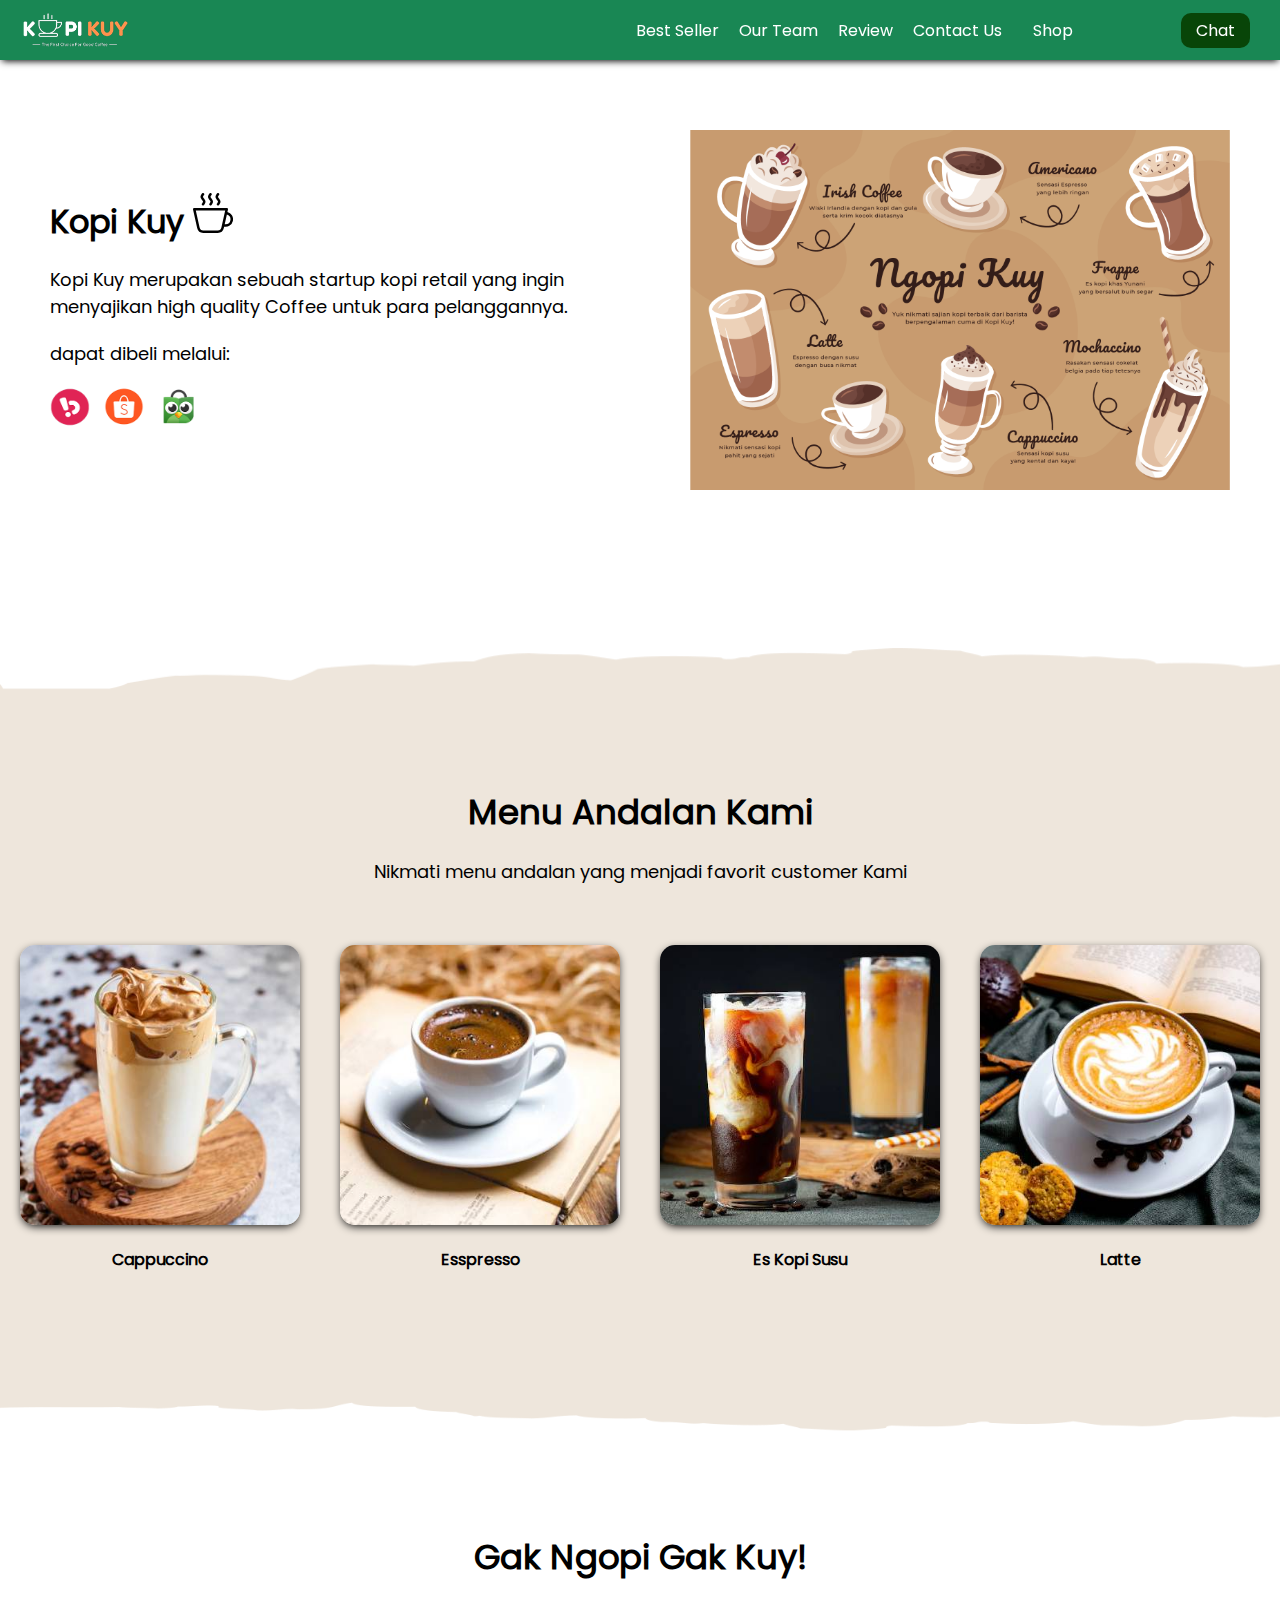
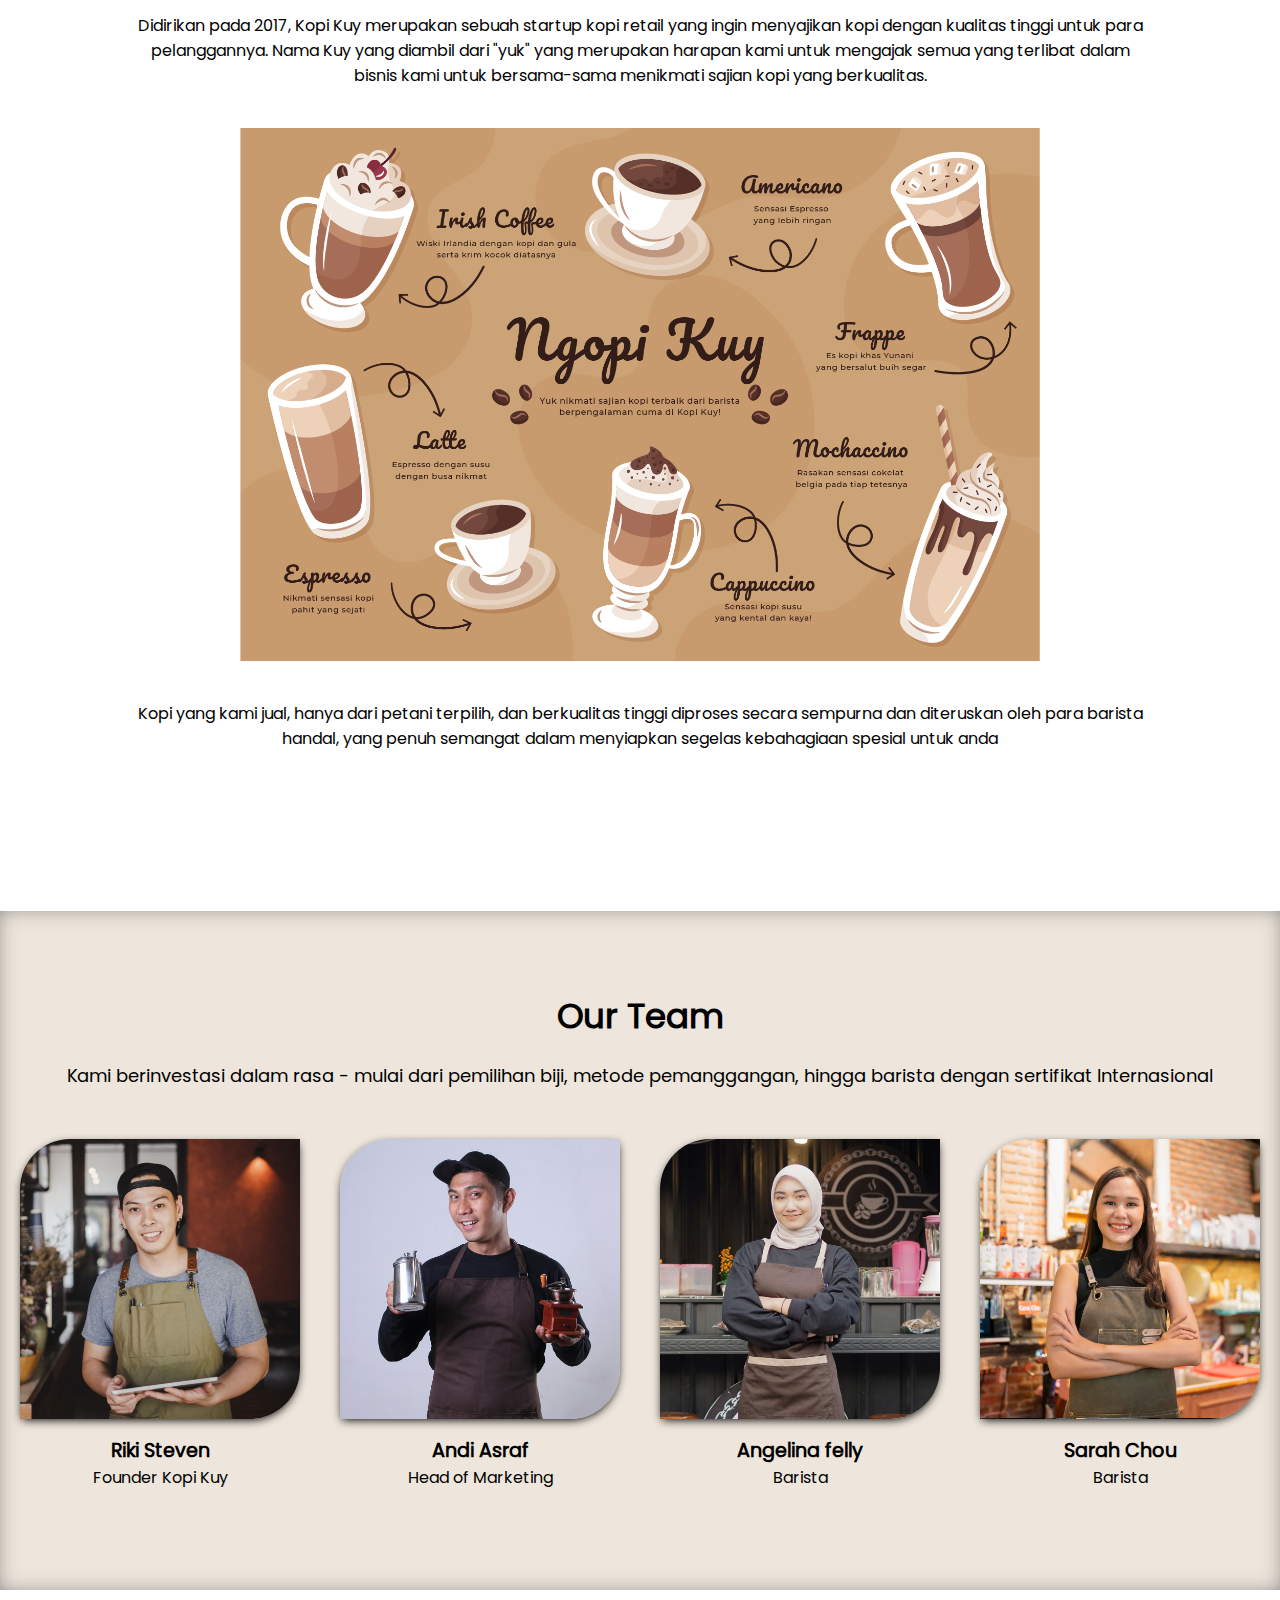
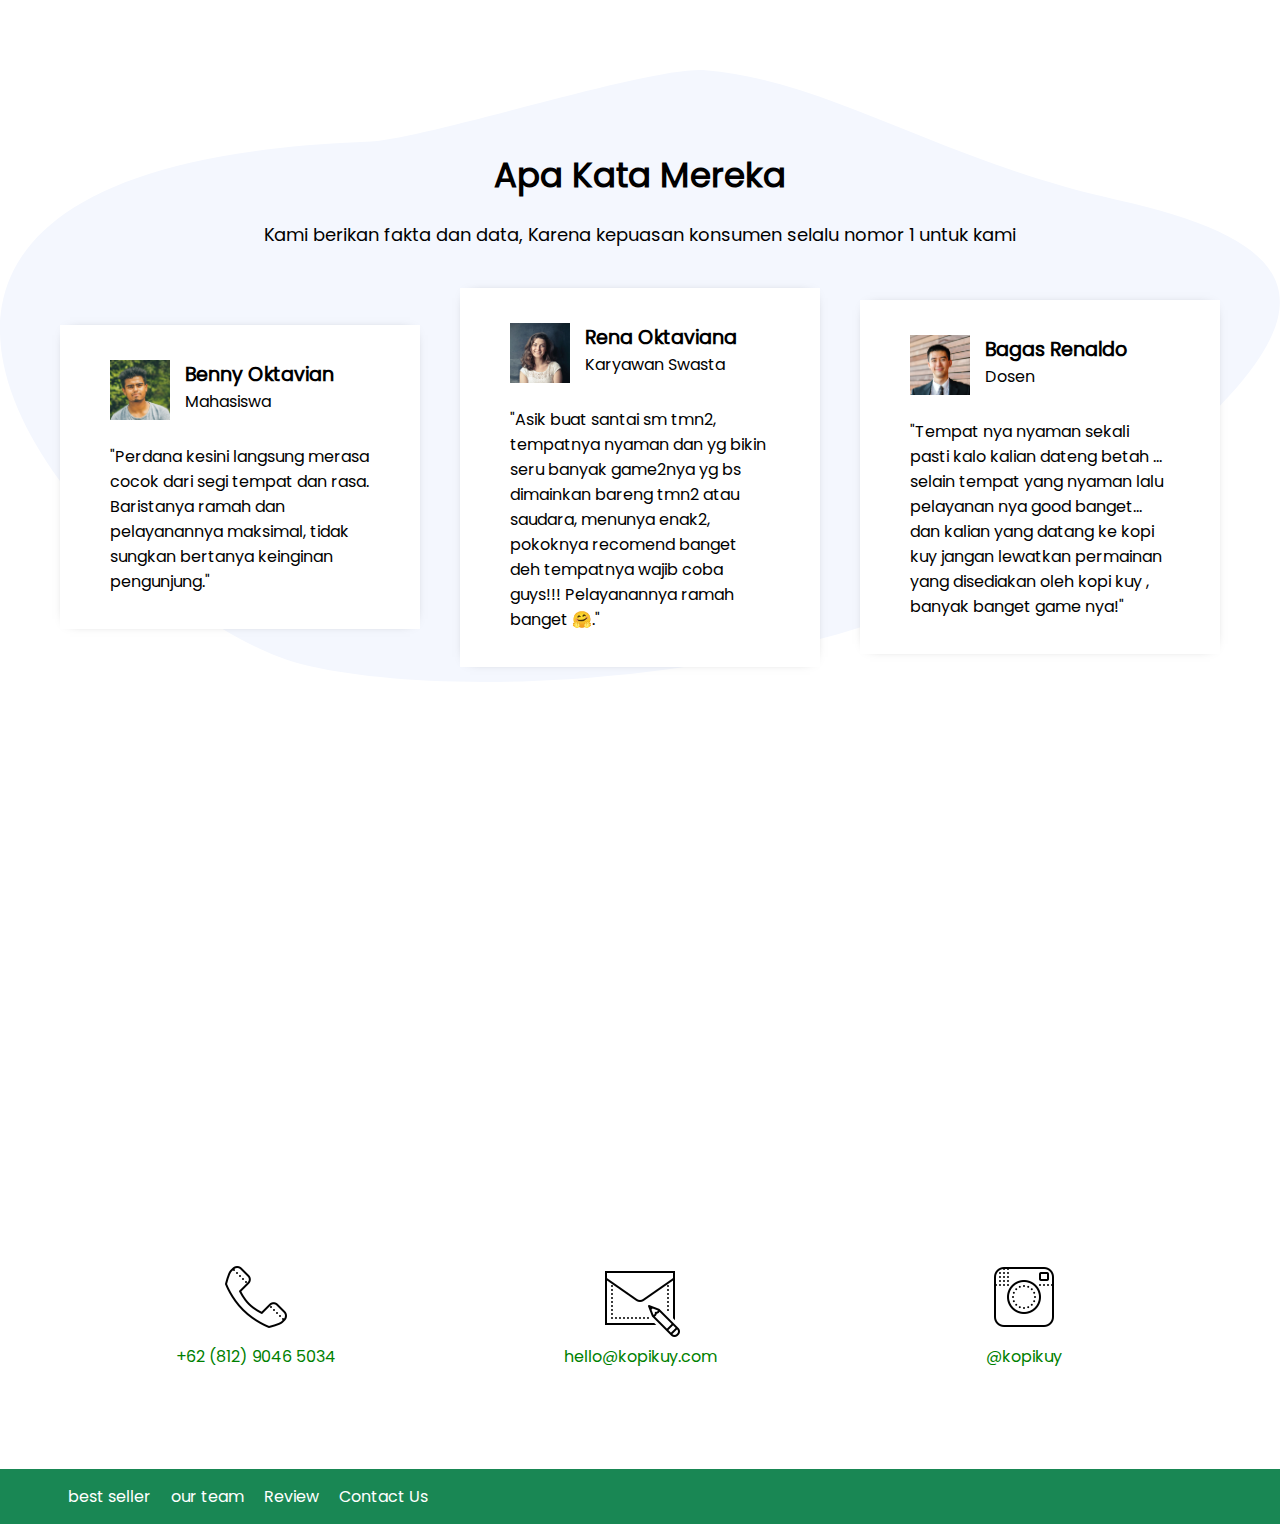
<file: index.html>
<!DOCTYPE html>
<html lang="id">

<head>
    <meta charset="UTF-8">
    <meta http-equiv="X-UA-Compatible" content="IE=edge">
    <meta name="viewport" content="width=device-width, initial-scale=1.0">
    <link rel="shortcut icon" href="images/favicon.ico" type="image/x-icon">
    <title>Website Kopi Kuy</title>
    <link rel="stylesheet" href="css/style.css">
</head>

<body>
    <nav>
        <img class="logo" src="images/logo/logo_kuy.png">
        <div class="navigasi">
            <a href="#best-seller">Best Seller</a>
            <a href="#our-team">Our Team</a>
            <a href="#review">Review</a>
            <a href="#contact-us">Contact Us</a>
        </div>
        <a class="shop" href="produk.html">Shop</a>
        <a class="chat" href="https://wa.me/628123456?text=Saya ingin bertanya" target="_blank">Chat</a>
    </nav>

    <!-- Tulis Kode HTML / <header> Setelah baris di bawah ini (baris 28) -->
<header>
    <div class="kiri">
        <h1> Kopi Kuy <img src="images/icon/icon_kopi.svg" alt=""> </h1>
            <p>Kopi Kuy merupakan sebuah startup kopi retail yang ingin menyajikan 
            high quality Coffee untuk para pelanggannya.</p>
            <p>dapat dibeli melalui:</p>
        <div class="olshop">
                <img src="images/logo/logo_bukalapak.png" alt="">
                <img src="images/logo/logo_shopee.png" alt="">
                <img src="images/logo/logo_tokopedia.png" alt="">
        </div>
        </div>
        <div class="kanan">
            <img src="images/about-us/aset_kopi_jumbo.png" alt="">
        </div>
</header>

<section class="best-seller" id="best-seller">

    <h2>Menu Andalan Kami</h2>
    <p>Nikmati menu andalan yang menjadi favorit customer Kami</p>

    <div class="produk">
        <img src="images/produk/product_capuchino.jpg" alt="">
        <p>Cappuccino</p>
    </div>
    <div class="produk">
        <img src="images/produk/product_espresso.jpg" alt="">
        <p>Esspresso</p>
    </div>
    <div class="produk">
        <img src="images/produk/product_kopi_susu.jpg" alt="">
        <p>Es Kopi Susu</p>
    </div>
    <div class="produk">
        <img src="images/produk/product_latte.jpg" alt="">
        <p>Latte</p>
    </div>

</section>

<section class="about-us" id="about-us">
    <h2>Gak Ngopi Gak Kuy!</h2>
    <p>Didirikan pada 2017, Kopi Kuy merupakan sebuah startup kopi retail 
        yang ingin menyajikan kopi dengan kualitas tinggi untuk para pelanggannya. 
        Nama Kuy yang diambil dari "yuk" yang merupakan harapan kami untuk mengajak semua 
        yang terlibat dalam bisnis kami untuk bersama-sama menikmati sajian kopi yang berkualitas.</p>
        <img src="images/about-us/aset_kopi_jumbo.png" alt="">
        <p>Kopi yang kami jual, hanya dari petani terpilih, dan berkualitas tinggi diproses 
            secara sempurna dan diteruskan oleh para barista handal, yang penuh semangat 
            dalam menyiapkan segelas kebahagiaan spesial untuk anda
        </p>
</section>

<section class="our-team" id="our-team">
    <h2> Our Team </h2>
    <p>Kami berinvestasi dalam rasa - mulai dari pemilihan biji, metode pemanggangan, hingga barista dengan sertifikat Internasional</p>
        <div class="team">
            <img src="images/team/team1.jpg" alt="">
            <h3>Riki Steven</h3>
            <p>Founder Kopi Kuy</p>
        </div>
        <div class="team">
            <img src="images/team/team2.jpg" alt="">
            <h3>Andi Asraf</h3>
            <p>Head of Marketing</p>
        </div>
        <div class="team">
            <img src="images/team/team3.jpg" alt="">
            <h3>Angelina felly</h3>
            <p>Barista</p>
        </div>
        <div class="team">
            <img src="images/team/team4.jpg" alt="">
            <h3>Sarah Chou</h3>
            <p>Barista</p>
        </div>
</section>

<section class="review" id="review">
    <h2>Apa Kata Mereka</h2>
    <p>Kami berikan fakta dan data, Karena kepuasan konsumen selalu nomor 1 untuk kami</p>
        <div class="testimoni">
            <img src="images/customer/customer1.jpg" alt="">
                <div class="profile">
                    <h3>Benny Oktavian</h3>
                    <p>Mahasiswa</p>
                </div>
            <p>"Perdana kesini langsung merasa cocok dari segi tempat dan rasa. 
                Baristanya ramah dan pelayanannya maksimal, tidak sungkan bertanya keinginan pengunjung."</p>

        </div>
        <div class="testimoni">
            <img src="images/customer/customer2.jpg" alt="">
                <div class="profile">
                    <h3>Rena Oktaviana</h3>
                    <p>Karyawan Swasta</p>
                </div>
            <p>"Asik buat santai sm tmn2, tempatnya nyaman dan yg bikin seru banyak game2nya 
                yg bs dimainkan bareng tmn2 atau saudara, menunya enak2, pokoknya recomend 
                banget deh tempatnya wajib coba guys!!! Pelayanannya ramah banget 🤗."</p>
        </div>
        <div class="testimoni">
            <img src="images/customer/customer3.jpg" alt="">
                <div class="profile">
                        <h3>Bagas Renaldo</h3>
                        <p>Dosen</p>
                    </div>
                <p>"Tempat nya nyaman sekali pasti kalo kalian dateng betah ... selain tempat yang nyaman lalu pelayanan nya good banget... dan kalian yang datang ke kopi kuy jangan lewatkan permainan yang disediakan oleh kopi kuy , banyak banget game nya!"</p>
            </div>      


        </div>
</section>

<section class="contact-us" id="contact-us">
    <iframe src="https://www.google.com/maps/embed?pb=!1m14!1m8!1m3!1d7932.741866032694!2d106.668581!3d-6.214715!3m2!1i1024!2i768!4f13.1!3m3!1m2!1s0x2e69f9912c7f297b%3A0xe5a3a671dae861ab!2sKopi%20kuy!5e0!3m2!1sid!2sid!4v1680617229460!5m2!1sid!2sid"
    allowfullscreen="" loading="lazy" referrerpolicy="no-referrer-when-downgrade"></iframe>
        <div class="kontak">
            <img src="images/icon/icon_phone.png" alt="">
            <p>+62 (812) 9046 5034 </p>
        </div>
        <div class="kontak">
            <img src="images/icon/icon_mail.png" alt="">
                             <p>hello@kopikuy.com </p>
        </div>
        <div class="kontak">
            <img src="images/icon/icon_instagram.png" alt="">
            <p>@kopikuy</p>
        </div>
</section>

<footer>
    <div class="navigasi">
        <a href="best-seller"> best seller </a>
        <a href="our-team">our team</a>
        <a href="review">Review</a>
        <a href="contact-us">Contact Us</a>
    </div>
</footer>






    <!--
        Kode HTML tidak boleh lewat dari batas ini
        Pastikan setiap section di tutup
        misalnya kode <section class="best-seller"> harus ada
        di bawah kode </header> (perhatikan ada garis miringnya
        dan setiap section harus setelah kode </section>
        jangan menulis <section> di dalam <section>
    -->
</body>

</html>
</file>
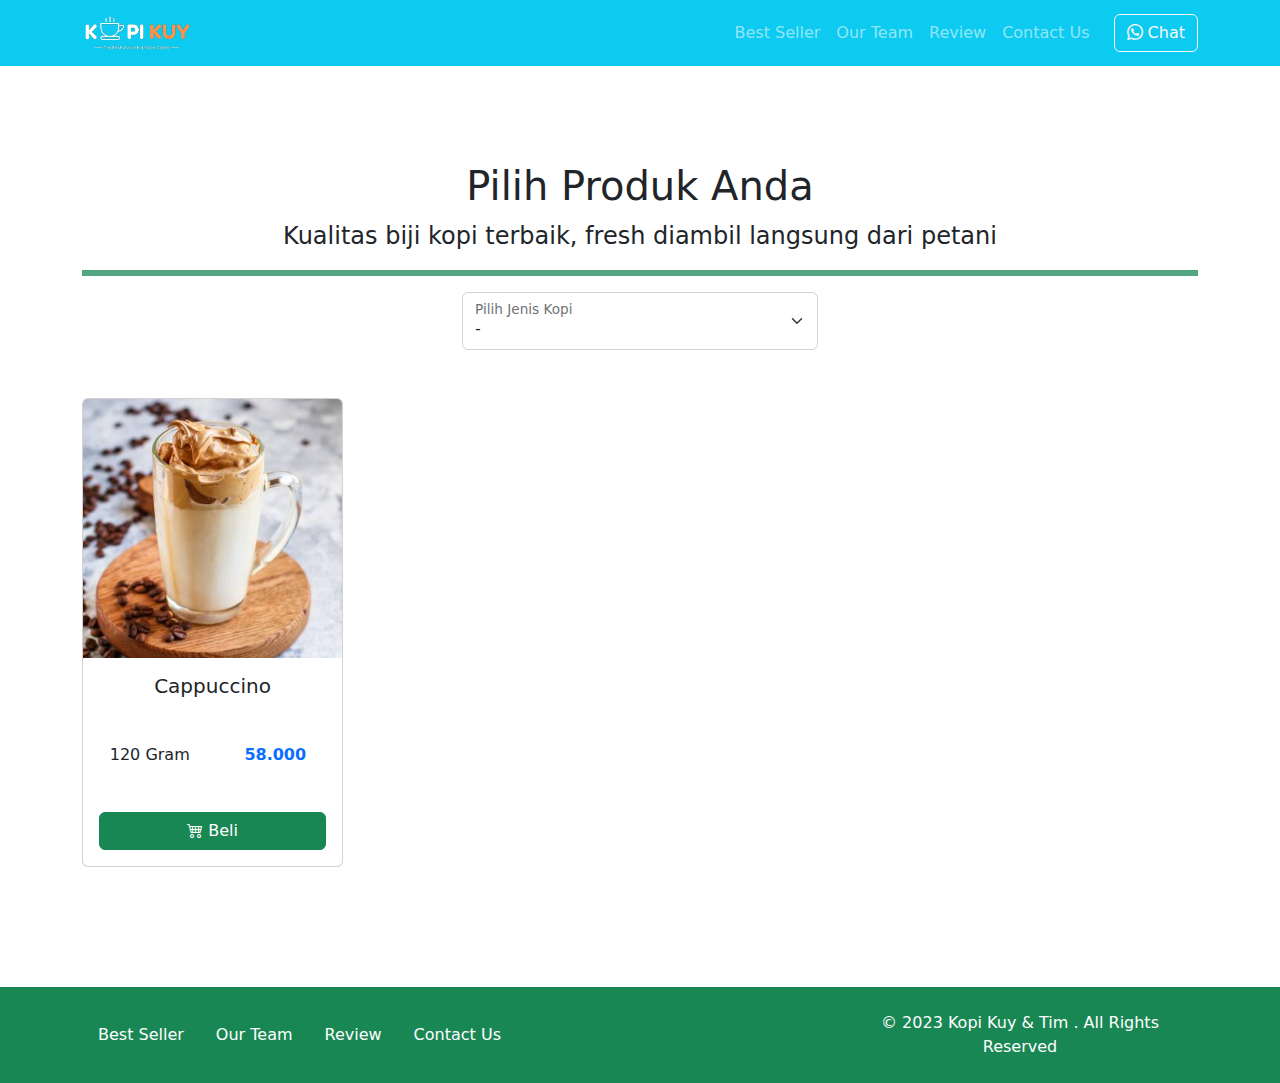
<file: produk.html>
<!DOCTYPE html>
<html lang="id">

<head>
    <meta charset="UTF-8">
    <meta http-equiv="X-UA-Compatible" content="IE=edge">
    <meta name="viewport" content="width=device-width, initial-scale=1.0">
    <link rel="shortcut icon" href="images/favicon/favicon.ico" type="image/x-icon">
    <title>Produk</title>
    <link rel="shortcut icon" href="images/favicon.ico" type="image/x-icon">
    <link rel="stylesheet" href="vendor/bootstrap/bootstrap.min.css">
    <link rel="stylesheet" href="vendor/bootstrap/bootstrap-icons.css">
    <script src="vendor/bootstrap/bootstrap.bundle.min.js"></script>
    <script src="js/jquery-3.6.3.min.js"></script>
    <style>
        /* tulis kode CSS internal di bawah sini */



        /* Batas Akhir penulisan kode CSS internal */
    </style>
</head>

<body>
    <!-- Tulis Kode Bootstrap Di Bawah Sini -->

    <nav class="navbar sticky-top navbar-dark bg-info navbar-expand-lg bisadicopy">
        <div class="container">
            <a class="navbar-brand" href="index.html">
                <img src="images/logo/logo_kuy.png" height="40" alt="image">
            </a>
            <button class="navbar-toggler" type="button" data-bs-toggle="collapse" data-bs-target="#navbarNav11"
                aria-controls="navbarNav11" aria-expanded="false" aria-label="Toggle navigation">
                <span class="navbar-toggler-icon"></span>
            </button>
            <div class="collapse navbar-collapse" id="navbarNav11">
                <ul class="navbar-nav ms-auto">
                    <li class="nav-item">
                        <a class="nav-link" href="index.html#best-seller">Best Seller</a>
                    </li>
                    <li class="nav-item">
                        <a class="nav-link" href="index.html#our-team">Our Team</a>
                    </li>
                    <li class="nav-item">
                        <a class="nav-link" href="index.html#review">Review</a>
                    </li>
                    <li class="nav-item">
                        <a class="nav-link" href="index.html#contact-us">Contact Us</a>
                    </li>
                </ul>
                <a target="_blank" class="btn btn-outline-light ms-md-3"
                    href="https://wa.me/6281291551234?text=halo kopi kuy saya mau pesan"><i class="bi bi-whatsapp"></i>
                    Chat</a>
            </div>
        </div>
    </nav>

    <section class="riki-block produk text-center my-5 py-5">
        <div class="container">
            <h1>Pilih Produk Anda</h1>
            <p class="fs-4">Kualitas biji kopi terbaik, fresh diambil langsung dari petani</p>
            <hr class="border border-success border-3 opacity-75">

            <!-- Ini Untuk Select -->
            <div class="row justify-content-center">
                <div class="col-md-4">
                    <div class="form-floating">
                        <select class="form-select" id="select_kopi">
                            <option selected disabled>-</option>
                            <option value="arabica">Arabica</option>
                            <option value="robusta">Robusta</option>
                            <option value="nonkopi">Non Kopi</option>
                        </select>
                        <label for="select_kopi">Pilih Jenis Kopi</label>
                    </div>
                </div>
            </div>


            <div id="baris_produk" class="row row-cols-1 row-cols-sm-2 row-cols-md-3 row-cols-lg-4 text-center mt-5">
                <div class="col mb-4">
                    <div class="card">
                        <img src="images/produk/product_capuchino.jpg" class="card-img-top" alt="...">
                        <div class="card-body">
                            <h5 class="card-title">Cappuccino</h5>
                            <div class="row hargasize my-4">
                                <div class="col">
                                    120 Gram
                                </div>
                                <div class="col fw-bold text-primary">
                                    58.000
                                </div>
                            </div>
                            <a href="#" class="btn btn-success w-100"><i class="bi bi-cart4"></i> Beli</a>
                        </div>
                    </div>
                </div>

            </div>
        </div>
    </section>

    <footer class="riki-block footer-small py-4 bg-success">
        <div class="container">
            <div class="row align-items-center">
                <div class="col-12 col-md-8">
                    <ul class="nav justify-content-center justify-content-md-start">
                        <li class="nav-item">
                            <a class="nav-link" href="index.html#best-seller">Best Seller</a>
                        </li>
                        <li class="nav-item">
                            <a class="nav-link" href="index.html#our-team">Our Team</a>
                        </li>
                        <li class="nav-item">
                            <a class="nav-link" href="index.html#review">Review</a>
                        </li>
                        <li class="nav-item">
                            <a class="nav-link" href="index.html#contact-us">Contact Us</a>
                        </li>
                    </ul>
                </div>

                <div class="col-12 col-md-4 mt-4 mt-md-0 text-center text-md-right">
                    &copy; 2023 Kopi Kuy &amp; Tim . All Rights Reserved
                </div>
            </div>
        </div>
    </footer>


    <!-- Batas Akhir penulisan kode Bootstrap -->
    <script>
        /* Tulis Javascript Di bawah Sini */
        var sumber = "https://rikikurnia.com/prakerja/api/kopi"
        var sumber2 = "data.json"
        var data_json = []
        var data_kopi = []

        $.getJSON(sumber).then(function (data_mentah) {
            data_json = data_mentah
            console.log(data_json)
        })

        select_kopi.onchange = function () {
            var pilihan = select_kopi.value
            console.log(pilihan)
            data_kopi = data_json[pilihan]
            console.log(data_kopi)
            tampilkanData()
        }

        function tampilkanData() {
            // Kode ketiga paste di bawah ini sebelum kurung keriting
            baris_produk.innerHTML = ""
            data_kopi.forEach(kopi => {
                baris_produk.innerHTML += `<div class="col mb-3">
                     <div class="card">
                         <img src="${kopi.foto}" class="card-img-top" alt="...">
                         <div class="card-body">
                             <h5 class="card-title">${kopi.nama}</h5>
                             <div class="row hargasize my-4">
                                 <div class="col">
                                     ${kopi.size}
                                 </div>
                                 <div class="col text-success fw-bold">
                                     ${kopi.harga}
                                 </div>
                             </div>
                             <a href="${kopi.link}" class="btn btn-success bg-special w-100"> <i class="bi bi-cart-check"></i>
                                 Beli</a>
                         </div>
                     </div>
                 </div> `
            })   
        }

        /* Batas Akhir penulisan kode Javascript */
    </script>
</body>

</html>
</file>
<file: css/style.css>
/* Kode * di bawah ini untuk mereset tampilan setiap web browser supaya seragam */

* {
   box-sizing: border-box;
   margin: 0;
   padding: 0;
}

html {
   /* scroll-behavior: smooth agar scroll ketika klik pada navigasi menjadi halus */
   scroll-behavior: smooth;
}

/* 
Kode di bawah ini untuk mengatur nav sampai footer agar memiliki tampilan flexibel
selengkapnya akan di bahas di hari ke 3
*/

nav,
header,
section,
footer {
   /* 
      display: flex memiliki pengaturan yang dapat mengatur agar elemen
      di dalamnya memiliki ukuran yang fleksibel
      digunakan saat ada elemen yang isinya lebih dari satu kolom
   */
   display: flex;
   /* 
      align-items: center mengatur elemen di dalamnya rata tengah vertikal
   */
   align-items: center;

   /* 
      justify-content: center mengatur elemen di dalamnya rata tengah horizontal
   */
   justify-content: center;

   /* 
      flex-wrap: wrap mengatur agar jika lebar elemen berlebih, maka elemen
      akan otomatis diletakan di baris baru (tidak dipaksakan di satu baris)
   */
   flex-wrap: wrap;
}



/* 
Kode @font-face untuk menginstall font ke dalam Website 
src adalah untuk lokasi fontnya, font dapat di cari di website https://fonts.google.com/
dengan memberi nama family, maka kita mendaftarkan font tersebut ke dalam website
*/

@font-face {
   src: url(../fonts/poppins.woff2);
   font-family: 'Poppins';
}

body {
   /* 
   mendaftarkan semua teks pada body menjadi family Poppins 
   kenapa pada body? karena elemen body membungkus semua elemen dari nav section sampai footer
   */
   font-family: 'Poppins';
}

/*
Misalnya ada font dari google yang bernama Irish Grover yang berada di:
https://fonts.gstatic.com/s/irishgrover/v23/buExpoi6YtLz2QW7LA4flVgv__RP.woff2

maka bisa coba copy kode berikut untuk menginstall font tadi:

@font-face {
  font-family: 'Irish Grover';
  font-style: normal;
  font-weight: 400;
  src: url(https://fonts.gstatic.com/s/irishgrover/v23/buExpoi6YtLz2QW7LA4flVgv__RP.woff2) format('woff2');
}

Jika kode di atas sudah di copy
Nanti pada element yang ingin menggunakan font Irish Grover Tadi, tinggal diganti font-familynya
misal mau mengganti h1 dan h2 maka kodenya sebagai berikut:

h1,h2 {
   font-family: 'Irish Grover';
}

*/


a {
   /* menghilangkan garis bawah pada link */
   text-decoration: none;

   /* 
   color: adalah untuk mengganti warna tulisan.
   color:unset digunakan pada a untuk menghilangkan warna bawaan pada link (biasanya warna biru) 
   */
   color: unset;
}

h2 {
   /* mengatur ukuran huruf ke 34 pixel */
   font-size: 34px;
}

h3 {
   /* mengatur ukuran huruf ke 1.2rem */
   font-size: 1.2rem;
}

h1,
h2,
h3 {
   /* mengatur tebal huruf bisa bold, normal*/
   font-weight: bold;
}

img {
   /* 
      kode max-width artinya lebar maksimal
      mengatur agar semua elemen img memiliki lebar maksimal 100% agar
      besar gambar tidak melebihi layar ataupun elemen pembungkus
   */
   max-width: 100%;
}

/* Navigasi */

nav {
   /* 
   background-color mengatur warna latar belakang 
   untuk pengguna hp, pergantian warna tidak bisa seperti vs code
   hanya dapat menggunakan warna bahasa inggris seperti: red, green, brown, purple dsb
   untuk pengguna vscode silahkan arahkan mouse ke kotak warna di bawah
   untuk mengganti warna sesuai keinginan
   */
   background-color: #198754;

   /* box-shadow membuat efek bayangan */
   box-shadow: 0 3px 7px -2px #000;

   /* width mengatur lebar elemen. 100% agar lebarnya full dari kiri sampai kanan layar */
   width: 100%;

   /* 
   padding digunakan untuk memberi jarak ke dalam. 
   efeknya bila digunakan pada elemen yang memiliki warna latar akan membuat elemen tersebut 'gemuk'
   padding-top artinya jarak ke atas, nilai padding dapat berupa
   padding-top, padding-bottom, padding-left, padding-right
   */
   padding-top: 10px;
   padding-bottom: 10px;

   /* 
   position mengatur posisi elemen, position:fixed supaya elemen nav akan ikut menempel di atas layar
   saat kita scroll ke bawah. Jika ingin navigasi gak nempel, bisa menggunakan position:static;
   */
   position: fixed;

   /* Nilai z-index semakin besar, maka elemen akan semakin di depan */
   z-index: 500;
}

img.logo {
   /* height mengatur tinggi elemen */
   height: 40px;
   /* penjelasan margin mirip dengan padding, fungsinya untuk memberi jarak pada elemen */
   margin-left: 20px;
}

div.navigasi {
   margin-left: auto;
   margin-right: 15px;
}

nav a {
   color: #fff;
   padding-left: 8px;
   padding-right: 8px;
}

a.shop {
   margin-right: 100px;
}

a.chat {
   margin-right: 30px;
   background-color: rgb(8, 69, 8);
   color: #fff;
   padding-top: 5px;
   padding-right: 15px;
   padding-bottom: 5px;
   padding-left: 15px;
   border-radius: 10px;
}


/* 
   PERHATIKAN bahwa dalam mengatur elemen, nama elemen langsung ditulis
   sedangkan untuk mengatur class, dibutuhkan tanda titik (.) terlebih dulu
   img {} berarti seluruh elemen dengan tag img (<img src="....">), 
   sedangkan .img artinya hanya elemen dengan class img (<img class="img" src="...">) 
*/


/* HEADER */


header,
section {
   /*
    padding mengatur jarak ke dalam
    pada padding dan margin ditambahkan top / right / bottom / top 
    untuk mengatur jarak masing-masing 
   */
   padding-top: 80px;
   padding-bottom: 80px;

   /* margin mengatur jarak ke luar */
   margin-bottom: 80px;
}

/* penulisan CSS dapat digabung dengan beberapa elemen */
header div.kiri,
header div.kanan {
   /* width mengatur lebar elemen. 50% artinya setengah ukuran elemen pembungkus */
   width: 50%;
   padding: 50px;
}

header h1 {
   margin-bottom: 20px;
}

header p {
   /* font-size digunakan untuk mengatur ukuran huruf */
   font-size: 18px;
   margin-bottom: 20px;
}

div.olshop img {
   width: 40px;
   /* aspect-ratio:1 agar tinggi menyesuaikan width */
   aspect-ratio: 1;
   margin-right: 10px;
}

/* Best Seller */

section.best-seller {
   position: relative;

   /* background-color mengatur warna latar belakang elemen */
   background-color: #EEE6DC;

   /* text-align mengatur rata tulisan, bisa bernilai: left, right, center, justify */
   text-align: center;
}

/* 
terkait position, after, dan before memerlukan pemahaman mendalam
terkait layout pada CSS untuk dapat memahami secara penuh 
*/

section.best-seller::before,
section.best-seller::after {
   position: absolute;
   content: "";
   width: 100%;
   height: 76px;

   /* background-image untuk menambahkan gambar sebagai background */
   background-image: url(../images/background/garis-atas.png);

   /*background-size agar gambar latar menyesuaikan tinggi / lebar elemen */
   background-size: cover;

   top: -60px;
   left: 0;
}

section.best-seller::after {
   height: 60px;
   background-image: url(../images/background/garis-bawah.png);
   top: unset;
   bottom: -60px;
}

section.best-seller h2 {
   margin-bottom: 20px;
   width: 100%;
}

/* 
Penulisan section.best-seller > p berarti mengatur elemen p yang langsung
di bungkus oleh elemen <section class="best-seller">
aturan ini tidak berlaku untuk elemen <p> yang ada di dalam <div class="produk">
*/

section.best-seller>p {
   font-size: 18px;
   margin-bottom: 40px;
   width: 100%;
}

div.produk {
   /* 
      Penulisan padding dan margin seperti padding:20px ini penulisan singkat 
      yang berarti top, right, bottom, left nilainya sama, yaitu 20px 
   */
   padding: 20px;
   width: 25%;
}

div.produk img {
   /* transition membuat animasi transisi dari perubahan style, 0.3s berarti 0.3 detik */
   transition: all 0.3s ease;

   /* border-radius  Membuat sudut membulat */
   border-radius: 15px;

   /* box-shadow membuat efek bayangan */
   box-shadow: 0 3px 10px -2px #000;
}

/*

kode div.produk img:hover akan dijalankan saat mouse ada di atas elemen <img> yang ada
di dalam <div class="produk"> 
karena ada efek transition pada div.produk img 
maka akan menghasilkan efek animasi yang smooth

*/
div.produk img:hover {

   /* membuat transformasi, bisa berupa scale(1.05), rotate(180deg), translateY(-50px), dsb */
   transform: scale(0.9);
   border-radius: 50%;
}

div.produk p {
   margin-top: 15px;
   font-weight: bold;
}



/* About US */

section.about-us {
   /* max-width: 80%; mengatur lebar maksimal elemen tidak boleh melebihi 80% layar */
   max-width: 80%;

   /* margin-left dan margin-right auto akan membuat posisi elemen berada di tengah */
   margin-left: auto;
   margin-right: auto;
   text-align: center;
}

section.about-us h2 {
   margin-bottom: 30px;
   width: 100%;
}

section.about-us img {
   /* 
      Penulisan width: 800px dan max-width: 100% mengatur agar
      elemen memiliki lebar 800px namun tidak boleh melebihi 100% ukuran layar
   */
   width: 800px;
   max-width: 100%;
   margin: auto;
}

/*
section.about-us p:nth-child(2) berarti mengatur elemen ke 2 dengan jenis <p>
yang ada di dalam <section class="about-us">
*/

section.about-us p:nth-child(2) {
   margin-bottom: 40px;
}

section.about-us p:nth-child(4) {
   margin-top: 40px;
}


/* OUR TEAM */

section.our-team {
   background-color: #EEE6DC;
   box-shadow: inset 0px 0px 23px -6px #707070;
   text-align: center;
}

section.our-team h2 {
   margin-bottom: 20px;
   width: 100%;
}

section.our-team>p {
   margin-bottom: 30px;
   font-size: 18px;
   width: 800px;
   max-width: 90%;
   margin-left: auto;
   margin-right: auto;
   width: 100%;
}

div.team {
   width: 25%;
   padding: 20px;
}

div.team img {
   width: 100%;
   aspect-ratio: 1/1;
   object-fit: cover;
   box-shadow: 0 3px 10px -2px #000;
   border-radius: 50px 0px 50px 0px;
   margin-bottom: 10px;
}


/* REVIEW */

section.review {
   background-image: url(../images/background/bg-review.svg);
   /* 
      background-size: contain;
      membuat gambar latar belakang tidak terpotong
   */
   background-size: contain;

   /* 
      background-repeat: no-repeat;
      membuat gambar latar belakang tidak diulang (duplikat)
   */
   background-repeat: no-repeat;
   padding-left: 40px;
   padding-right: 40px;
   justify-content: space-around;
   /* align-items: stretch; membuat tinggi elemen di dalam .review .baris seragam */
   text-align: center;
}

section.review h2 {
   margin-bottom: 20px;
   width: 100%;
}

section.review>p {
   margin-bottom: 40px;
   font-size: 18px;
   width: 100%;
}

div.testimoni {
   width: 30%;
   display: flex;
   flex-wrap: wrap;
   padding: 35px 50px;
   box-shadow: 0px 0px 12px -10px #000;
   background-color: #fff;
}

div.testimoni img {
   width: 60px;
   height: 60px;
   margin-right: 15px;
   object-fit: cover;
}

div.profile {
   text-align: left;
   display: block;
   margin-bottom: 30px;
   width: calc(100% - 75px);
}

div.profile p {
   width: 100%;
   text-align: left;
}

div.testimoni>p {
   width: 100%;
   text-align: left;
}


/* CONTACT US */
section.contact-us {
   margin-bottom: 20px;
}

section.contact-us iframe {
   width: 100%;
   height: 300px;
   border: 0;
}

div.kontak {
   width: 30%;
   /* color mengatur warna tulisan */
   color: green;
   text-align: center;
   margin-top: 50px;
}


/* FOOTER */

footer {
   background-color: #198754;
   padding-top: 15px;
   padding-bottom: 15px;
   color: #fff;
   padding-right: 40px;
   padding-left: 40px;
}

footer div.navigasi {
   margin-left: 20px;
   margin-right: auto;
}

footer div.navigasi a {
   padding: 8px;
}

/* UNTUK kode RESPONSIF hari ke 3 tulis DI BAWAH sini */
@media (max-width:600px) {

   .navigasi {
      display: none;
   }

   a.shop {
      margin-right: 10px;
      margin-left: auto;
   }

   header div.kiri,
   header div.kanan {
      width: 100%;
      padding: 20px;
      text-align: center;
   }
   div.produk,
   div.team,
   div.kontak {
      width: 50%;
   }

   div.testimoni {
      width: 100%;
      margin-bottom: 20px;
   }
}


/* Kode CSS Selesai di sini */
</file>
